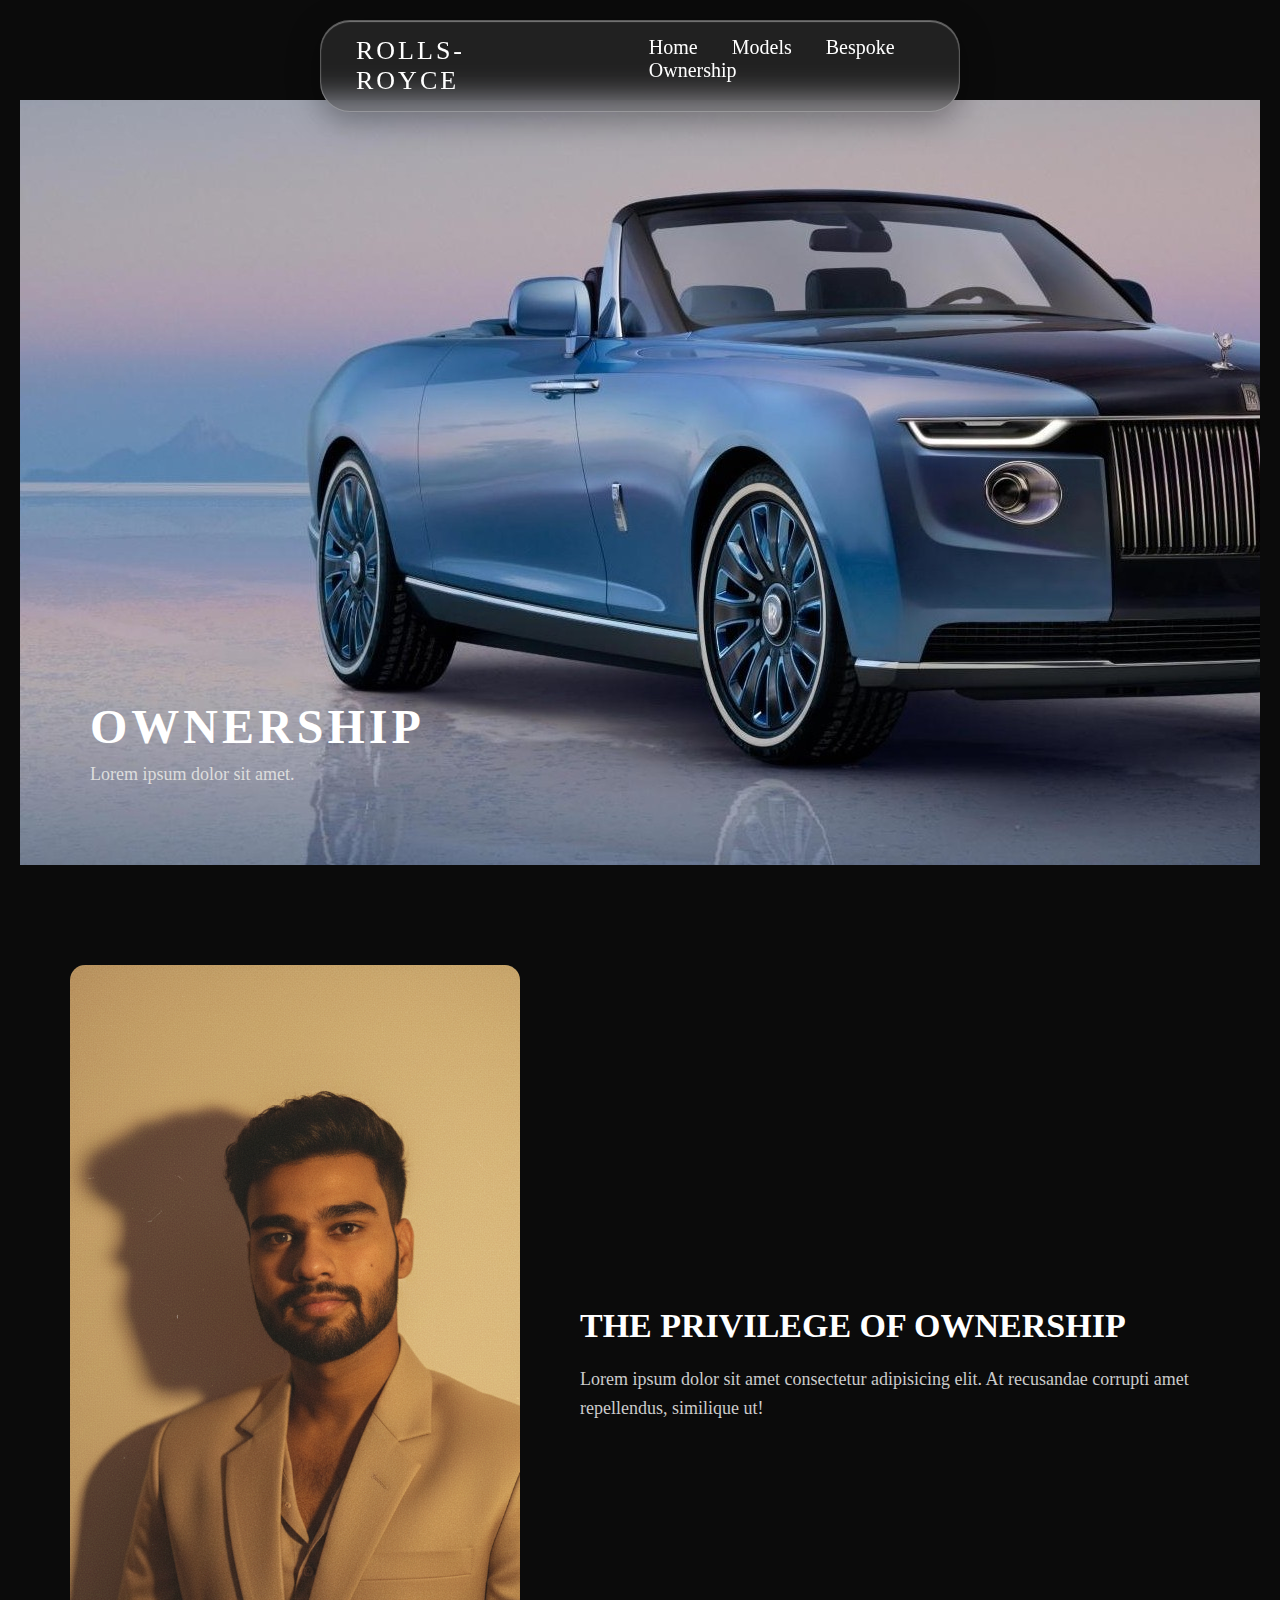
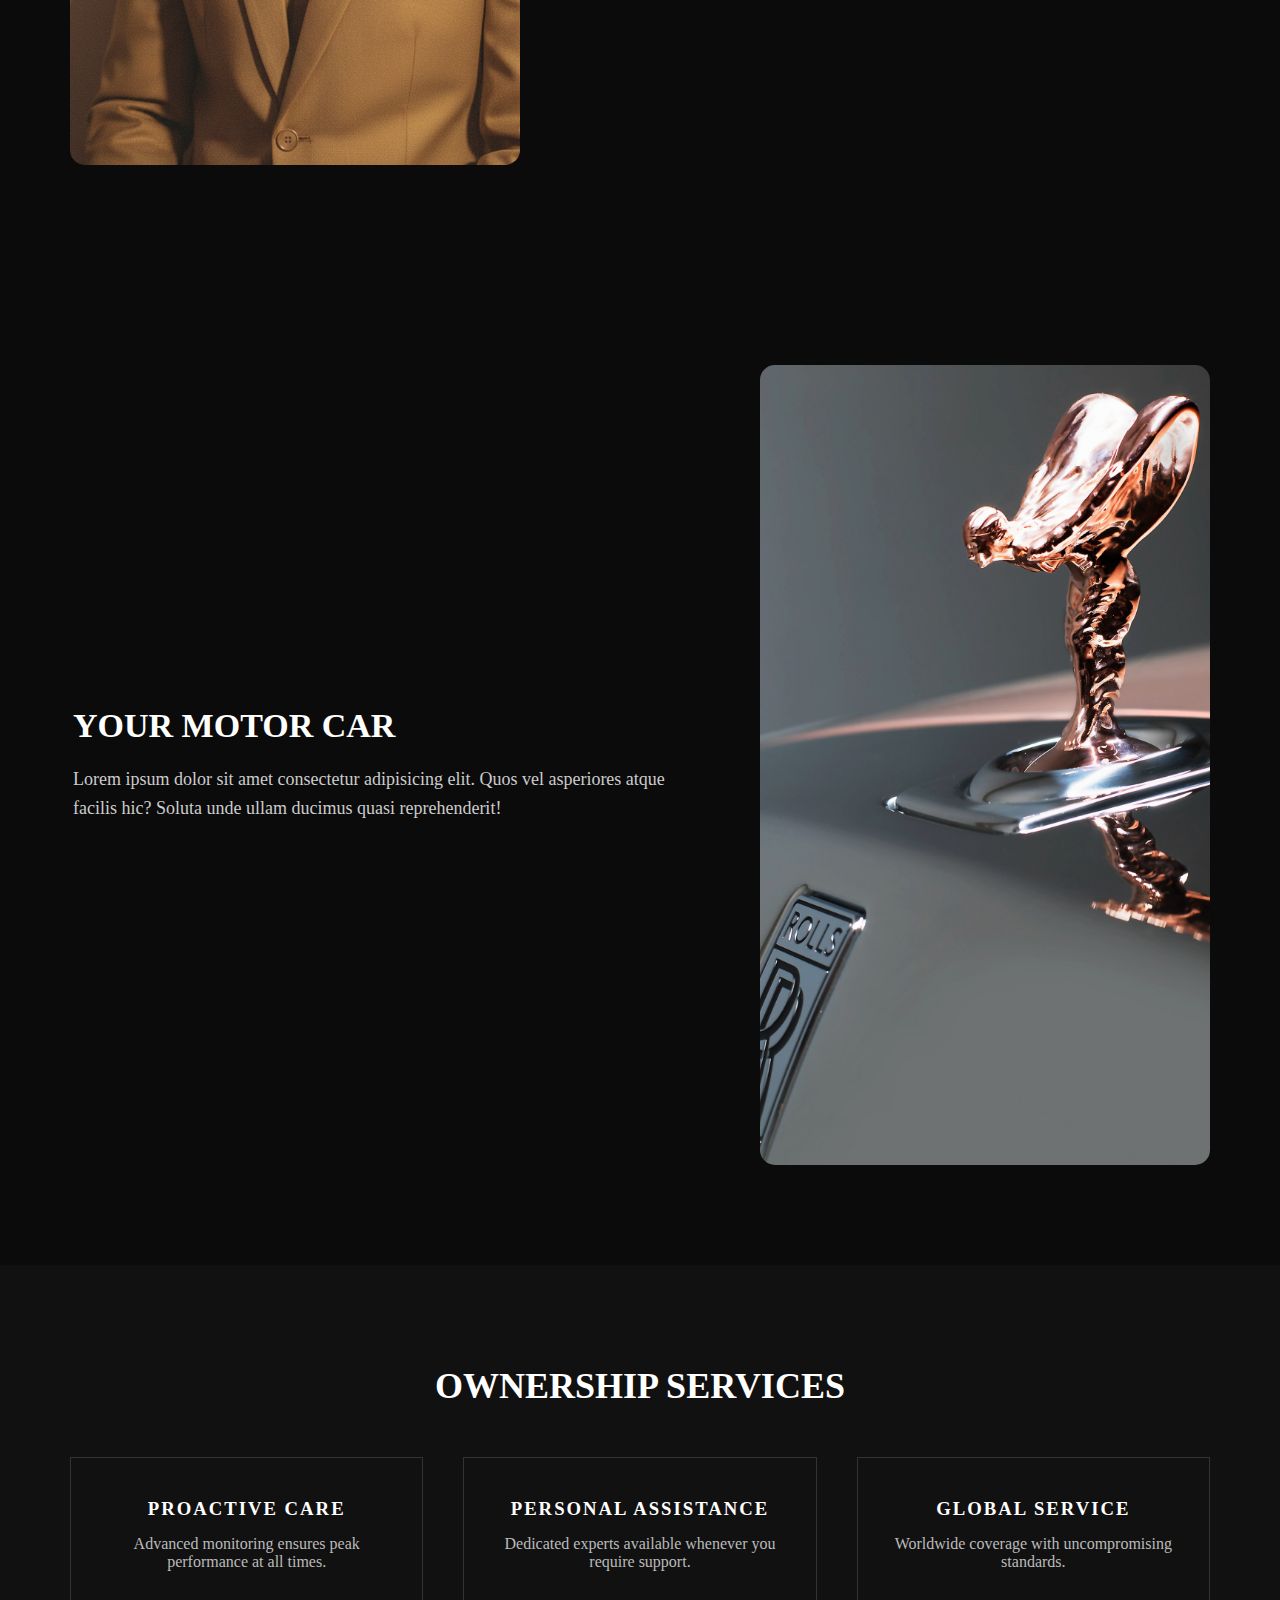
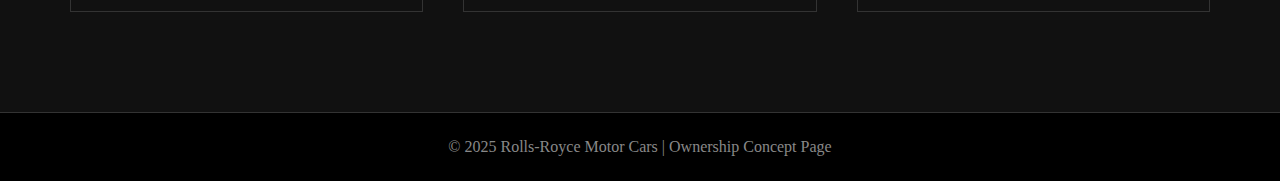
<file: ownership.html>
<!DOCTYPE html>
<html lang="en">
<head>
    <meta charset="UTF-8">
    <title>Ownership | Rolls-Royce</title>
    <link rel="stylesheet" href="ownership.css">
</head>
<body>


<header class="header">
    <div class="logo">ROLLS-ROYCE</div>
    <nav class="nav">
        <a href="./index.html">Home</a>
        <a href="./models.html">Models</a>
        <a href="./bespoke.html">Bespoke</a>
        <a href="./ownership.html">Ownership</a>
        
    </nav>
</header>




<section class="hero">
    
    <div class="hero-text">
        
        <h1>OWNERSHIP</h1>
        <p>Lorem ipsum dolor sit amet.</p>
    </div>
    <img src="./images/boat tail.jpg" alt="">
</section>

<!-- <section class="hero">
    
    
<h1>OWNERSHIP</h1>
    <p>An experience beyond driving</p>
    
    
</section> -->


<section class="ownership-section">
    <div class="image-box owner-image">
        
    </div>

    <div class="content">
        <h2>THE PRIVILEGE OF OWNERSHIP</h2>
        <p>
            Lorem ipsum dolor sit amet consectetur adipisicing elit. At recusandae corrupti amet repellendus, similique ut!
        </p>
    </div>
</section>


<section class="ownership-section reverse">
    <div class="image-box car-image">
        
    </div>

    <div class="content">
        <h2>YOUR MOTOR CAR</h2>
        <p>
            Lorem ipsum dolor sit amet consectetur adipisicing elit. Quos vel asperiores atque facilis hic? Soluta unde ullam ducimus quasi reprehenderit!
        </p>
    </div>
</section>


<section class="services">
    <h2>OWNERSHIP SERVICES</h2>

    <div class="service-grid">
        <div class="service-card">
            <h3>PROACTIVE CARE</h3>
            <p>Advanced monitoring ensures peak performance at all times.</p>
        </div>

        <div class="service-card">
            <h3>PERSONAL ASSISTANCE</h3>
            <p>Dedicated experts available whenever you require support.</p>
        </div>

        <div class="service-card">
            <h3>GLOBAL SERVICE</h3>
            <p>Worldwide coverage with uncompromising standards.</p>
        </div>
    </div>
</section>

<footer class="footer">
    <p>© 2025 Rolls-Royce Motor Cars | Ownership Concept Page</p>
</footer>


</body>
</html>
</file>
<file: ownership.css>
* {
    margin: 0;
    padding: 0;
    box-sizing: border-box;
}

body {
    background-color: #0b0b0b;
    color: #ffffff;
    font-family: "Times New Roman", serif;
}


.content {
    width: 55%;
}

.content h2 {
    font-size: 34px;
    margin-bottom: 20px;
}

.content p {
    font-size: 18px;
    line-height: 1.6;
    color: #ccc;
}


/* .nav a:hover {
    color: yellow;
} */ 


.header {
  position: fixed;
  top: 20px;
  left: 50%;
  transform: translateX(-50%);

  display: flex;
  gap:100px;

  padding: 15px 35px;
  border-radius: 30px;

  background: rgba(201, 195, 195, 0.12);
  backdrop-filter: blur(15px);
  -webkit-backdrop-filter: blur(15px);

  border: 1px solid rgba(255, 255, 255, 0.25);
  box-shadow: 
    0 8px 32px rgba(0, 0, 0, 0.35),
    inset 0 1px 1px rgba(255, 255, 255, 0.4);

  z-index: 1000;
}


                .header a {
           text-decoration:double;
        color: white;
         font-weight: 500;
            position: relative;
}


.header a::after {
  content: '';
  position: absolute;
  left: 50%;
  bottom: -6px;
  width: 0;
  height: 3px;
  background: rgba(255, 255, 255, 0.7);
  transition: 1s ease;
  transform: translateX(-50%);
  /* transition: transform 0.5s ease; */

  
}

.header a:hover::after {
  width: 100%;

}


.logo {
    font-size: 26px;
    letter-spacing: 3px;
}

.nav a {
    margin-left: 30px;
    color: #ffffff;
    text-decoration: none;
    font-size: 20px;
}

.nav a:hover {
    color: #c9a45c;
    font-size: 22px;
}


.hero {
    position: relative;
    height: 85vh;
    overflow: hidden;
    padding: 0;
  margin-top: 100px;
  margin-left: 20px;
  margin-right: 20px;
}




.hero-text {
    position: absolute;
    bottom: 80px;
    left: 70px;
    
}

.hero-text h1 {
    font-size: 48px;
    letter-spacing: 4px;
    display: flex;
    justify-content: center;
}

.hero-text p {
    font-size: 18px;
    margin-top: 10px;
    color: #ddd;
}





.ownership-section {
    display: flex;
    align-items: center;
    gap: 60px;
    padding: 100px 70px;
}

.ownership-section.reverse {
    flex-direction: row-reverse;
}


.image-box {
    width: 450px;
    height: 800px;
    border-radius: 15px;
    border: 2px white;
    display: flex;
    align-items: center;
    justify-content: center;
    
}


.owner-image {
    background: url("./images/owner.png") center/cover no-repeat;
}

.car-image {
    background: url("./images/logo.jpg") center/cover no-repeat;
}



.services {
    padding: 100px 70px;
    background-color: #111;
    text-align: center;
}

.services h2 {
    font-size: 36px;
    margin-bottom: 50px;
}

.service-grid {
    display: grid;
    grid-template-columns: repeat(3, 1fr);
    gap: 40px;
}

.service-card {
    border: 1px solid #333;
    padding: 40px 25px;
}

.service-card h3 {
    margin-bottom: 15px;
    letter-spacing: 2px;
}

.service-card p {
    font-size: 16px;
    color: #bbb;
}


.footer {
    padding: 25px;
    text-align: center;
    background-color: #000;
    color: #888;
    border-top: 1px solid #333;
}
</file>
